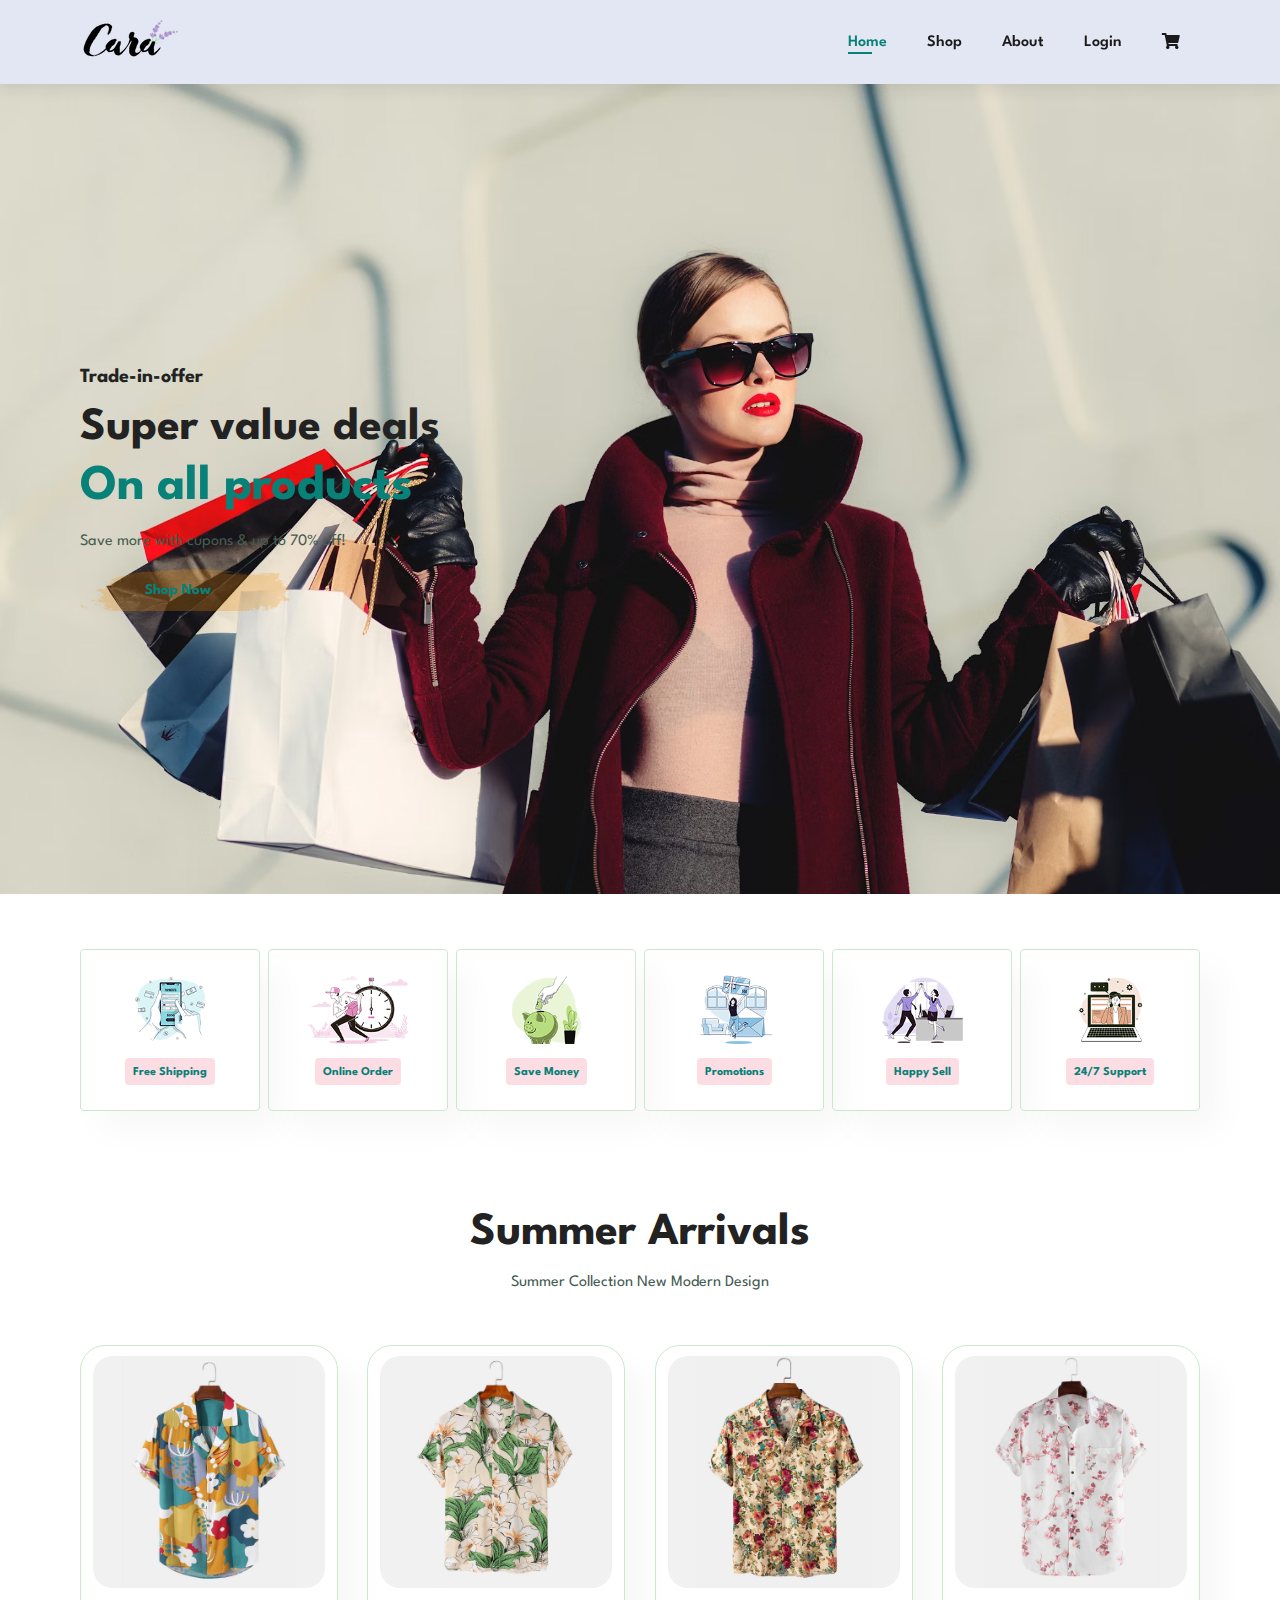
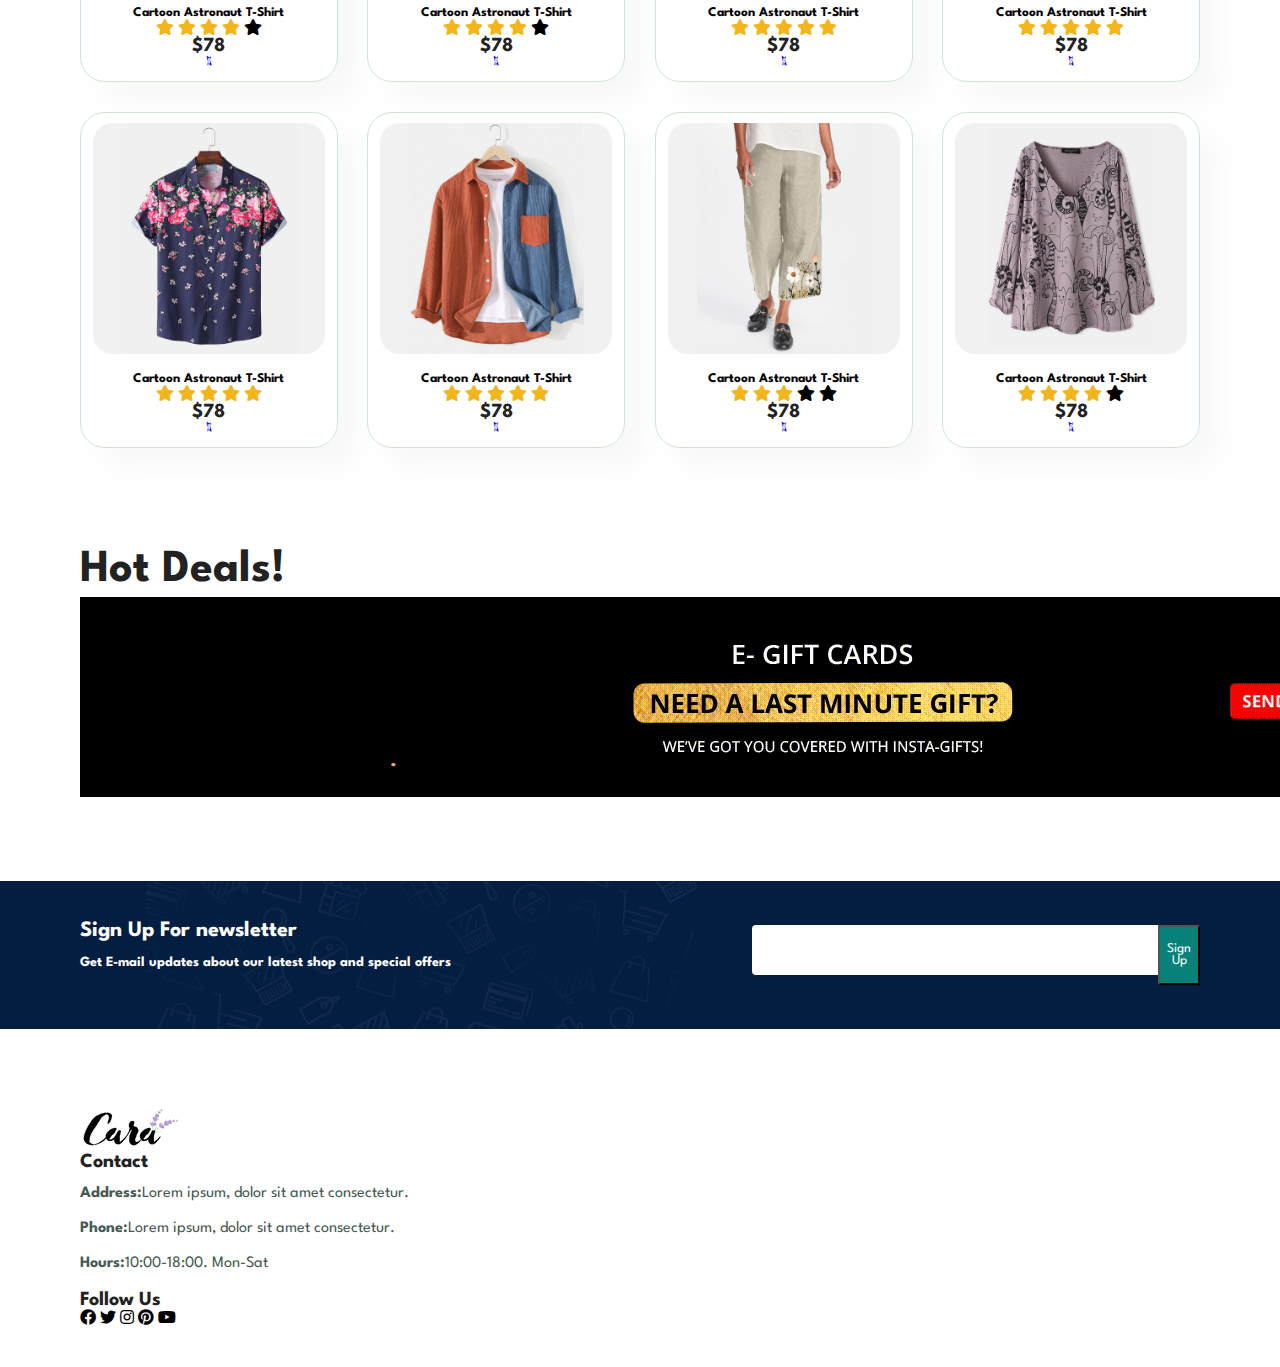
<file: index.html>
<!DOCTYPE html>
<html lang="en">
<head>
    <meta charset="UTF-8">
    <meta name="viewport" content="width=device-width, initial-scale=1.0">
    <title>Ecommerce Website</title>
    <link rel="stylesheet" href="https://pro.fontawesome.com/releases/v5.10.0/css/all.css" />
    <link rel="stylesheet" href="style.css">
</head>
<body>

<section id="header">
    <a href="#"><img src="img/products/logo.png" class="logo"></a>
    
    <div>
        <ul id="navbar">
            <li><a class="active" href="index.html">Home</a></li>
            <li><a href="shop.html">Shop</a></li>
            <li><a href="about.html">About</a></li>
            <li><a href="login.html">Login</a></li>
            <li><a href="cart.html"><i class="fa fa-shopping-cart" aria-hidden="true"></i></a></li>   
            
        </ul>
    </div>
</section>

<section id="hero">
        <h4>Trade-in-offer</h4>
        <h2>Super value deals</h2>
        <h1>On all products</h1>
        <p>Save more with cupons & up to 70% off!</p>
        <button>Shop Now</button>
</section>


<section id="feature" class="section-p1">
        <div class="fe-box">
            <img src="img/features/f1.png" alt="">
            <h6>Free Shipping</h6>
        </div>

        <div class="fe-box">
            <img src="img/features/f2.png" alt="">
            <h6>Online Order</h6>
        </div>

        <div class="fe-box">
            <img src="img/features/f3.png" alt="">
            <h6>Save Money</h6>
        </div>

        <div class="fe-box">
            <img src="img/features/f4.png" alt="">
            <h6>Promotions</h6>
        </div>

        <div class="fe-box">
            <img src="img/features/f5.png" alt="">
            <h6>Happy Sell</h6>
        </div>

        <div class="fe-box">
            <img src="img/features/f6.png" alt="">
            <h6>24/7 Support</h6>
        </div>
    
</section>


<section id="product1" class="section-p1">
        <h2>Summer Arrivals</h2>
        <p>Summer Collection New Modern Design</p>
        <div class="pro-container">
         <div class="pro">
            <img src="img/products/f1.jpg" >
            <div class="des">
                <span>addidas</span>
                <h5>Cartoon Astronaut T-Shirt</h5>
                <div class="star">
                    <i class="fas fa-star" style="color: rgb(243, 181, 25);"></i>
                    <i class="fas fa-star" style="color: rgb(243, 181, 25);"></i>
                    <i class="fas fa-star" style="color: rgb(243, 181, 25);"></i>
                    <i class="fas fa-star" style="color: rgb(243, 181, 25);"></i>
                    <i class="fas fa-star"></i>
                </div>
                <h4>$78</h4>
            </div>
            <a href="#"><i class="fal fa-shopping-cart"></i></a>
        </div> 

        <div class="pro">
            <img src="img/products/f2.jpg">
            <div class="des">
                <span>addidas</span>
                <h5>Cartoon Astronaut T-Shirt</h5>
                <div class="star">
                    <i class="fas fa-star" style="color: rgb(243, 181, 25);"></i>
                    <i class="fas fa-star" style="color: rgb(243, 181, 25);"></i>
                    <i class="fas fa-star" style="color: rgb(243, 181, 25);"></i>
                    <i class="fas fa-star" style="color: rgb(243, 181, 25);"></i>
                    <i class="fas fa-star"></i>
                </div>
                <h4>$78</h4>
            </div>
            <a href="#"><i class="fal fa-shopping-cart"></i></a>
        </div>

        <div class="pro">
            <img src="img/products/f3.jpg">
            <div class="des">
                <span>addidas</span>
                <h5>Cartoon Astronaut T-Shirt</h5>
                <div class="star">
                    <i class="fas fa-star" style="color: rgb(243, 181, 25);"></i>
                    <i class="fas fa-star" style="color: rgb(243, 181, 25);"></i>
                    <i class="fas fa-star" style="color: rgb(243, 181, 25);"></i>
                    <i class="fas fa-star" style="color: rgb(243, 181, 25);"></i>
                    <i class="fas fa-star" style="color: rgb(243, 181, 25);"></i>
                </div>
                <h4>$78</h4>
            </div>
            <a href="#"><i class="fal fa-shopping-cart"></i></a>
        </div>

        <div class="pro">
            <img src="img/products/f4.jpg">
            <div class="des">
                <span>addidas</span>
                <h5>Cartoon Astronaut T-Shirt</h5>
                <div class="star">
                    <i class="fas fa-star" style="color: rgb(243, 181, 25);"></i>
                    <i class="fas fa-star" style="color: rgb(243, 181, 25);"></i>
                    <i class="fas fa-star" style="color: rgb(243, 181, 25);"></i>
                    <i class="fas fa-star" style="color: rgb(243, 181, 25);"></i>
                    <i class="fas fa-star" style="color: rgb(243, 181, 25);"></i>
                </div>
                <h4>$78</h4>
            </div>
            <a href="#"><i class="fal fa-shopping-cart"></i></a>
        </div>

        <div class="pro">
            <img src="img/products/f5.jpg">
            <div class="des">
                <span>addidas</span>
                <h5>Cartoon Astronaut T-Shirt</h5>
                <div class="star">
                    <i class="fas fa-star" style="color: rgb(243, 181, 25);"></i>
                    <i class="fas fa-star" style="color: rgb(243, 181, 25);"></i>
                    <i class="fas fa-star" style="color: rgb(243, 181, 25);"></i>
                    <i class="fas fa-star" style="color: rgb(243, 181, 25);"></i>
                    <i class="fas fa-star" style="color: rgb(243, 181, 25);"></i>
                </div>
                <h4>$78</h4>
            </div>
            <a href="#"><i class="fal fa-shopping-cart"></i></a>
        </div>

        <div class="pro">
            <img src="img/products/f6.jpg">
            <div class="des">
                <span>addidas</span>
                <h5>Cartoon Astronaut T-Shirt</h5>
                <div class="star">
                    <i class="fas fa-star" style="color: rgb(243, 181, 25);"></i>
                    <i class="fas fa-star" style="color: rgb(243, 181, 25);"></i>
                    <i class="fas fa-star" style="color: rgb(243, 181, 25);"></i>
                    <i class="fas fa-star" style="color: rgb(243, 181, 25);"></i>
                    <i class="fas fa-star" style="color: rgb(243, 181, 25);"></i>
                </div>
                <h4>$78</h4>
            </div>
            <a href="#"><i class="fal fa-shopping-cart"></i></a>
        </div>

        <div class="pro">
            <img src="img/products/f7.jpg">
            <div class="des">
                <span>addidas</span>
                <h5>Cartoon Astronaut T-Shirt</h5>
                <div class="star">
                    <i class="fas fa-star" style="color: rgb(243, 181, 25);"></i>
                    <i class="fas fa-star" style="color: rgb(243, 181, 25);"></i>
                    <i class="fas fa-star" style="color: rgb(243, 181, 25);"></i>
                    <i class="fas fa-star" ></i>
                    <i class="fas fa-star"></i>
                </div>
                <h4>$78</h4>
            </div>
            <a href="#"><i class="fal fa-shopping-cart"></i></a>
        </div>

        <div class="pro">
            <img src="img/products/f8.jpg">
            <div class="des">
                <span>Zara</span>
                <h5>Cartoon Astronaut T-Shirt</h5>
                <div class="star">
                    <i class="fas fa-star" style="color: rgb(243, 181, 25);"></i>
                    <i class="fas fa-star" style="color: rgb(243, 181, 25);"></i>
                    <i class="fas fa-star" style="color: rgb(243, 181, 25);"></i>
                    <i class="fas fa-star" style="color: rgb(243, 181, 25);"></i>
                    <i class="fas fa-star"></i>
                </div>
                <h4>$78</h4>
            </div>
            <a href="#"><i class="fal fa-shopping-cart"></i></a>
        </div>

          
    </div>
</section>


<section id="slider" class="section-p1">
    <div>
        <h2>Hot Deals!</h2>
        <img src="img/products/EGiftcard.gif">
        <!-- <img src="img/banner/b1.jpg">
        <img src="img/banner/b1.jpg">
        <img src="img/banner/b1.jpg"> -->
    </div>
</section>




<section id="newsletter" class="section-p1 section-m1">
    <div class="newstext">
        <h4>Sign Up For newsletter</h4>
        <p>Get E-mail updates about our latest shop and special offers</p>
    </div>
    <div class="form" class="section-p1">
        <input type="text" paceholder="Your email address...">
        <button class="normal">Sign Up</button>
    </div>
</section>

<footer class="section-p1">
    <div class="col">
        <img src="img/products/logo.png">
        <h4>Contact</h4>
        <p><strong>Address:</strong>Lorem ipsum, dolor sit amet consectetur.</p>
        <p><strong>Phone:</strong>Lorem ipsum, dolor sit amet consectetur.</p>
        <p><strong>Hours:</strong>10:00-18:00. Mon-Sat</p>
        <div class="follow">
            <h4>Follow Us</h4>
            <div class="icon">
                <i class="fab fa-facebook"></i>
                <i class="fab fa-twitter"></i>
                <i class="fab fa-instagram"></i>
                <i class="fab fa-pinterest"></i>
                <i class="fab fa-youtube"></i>
            </div>
        </div>
    </div>
</footer>
    <script src="script.js"></script>
    
</body>
</html>
</file>
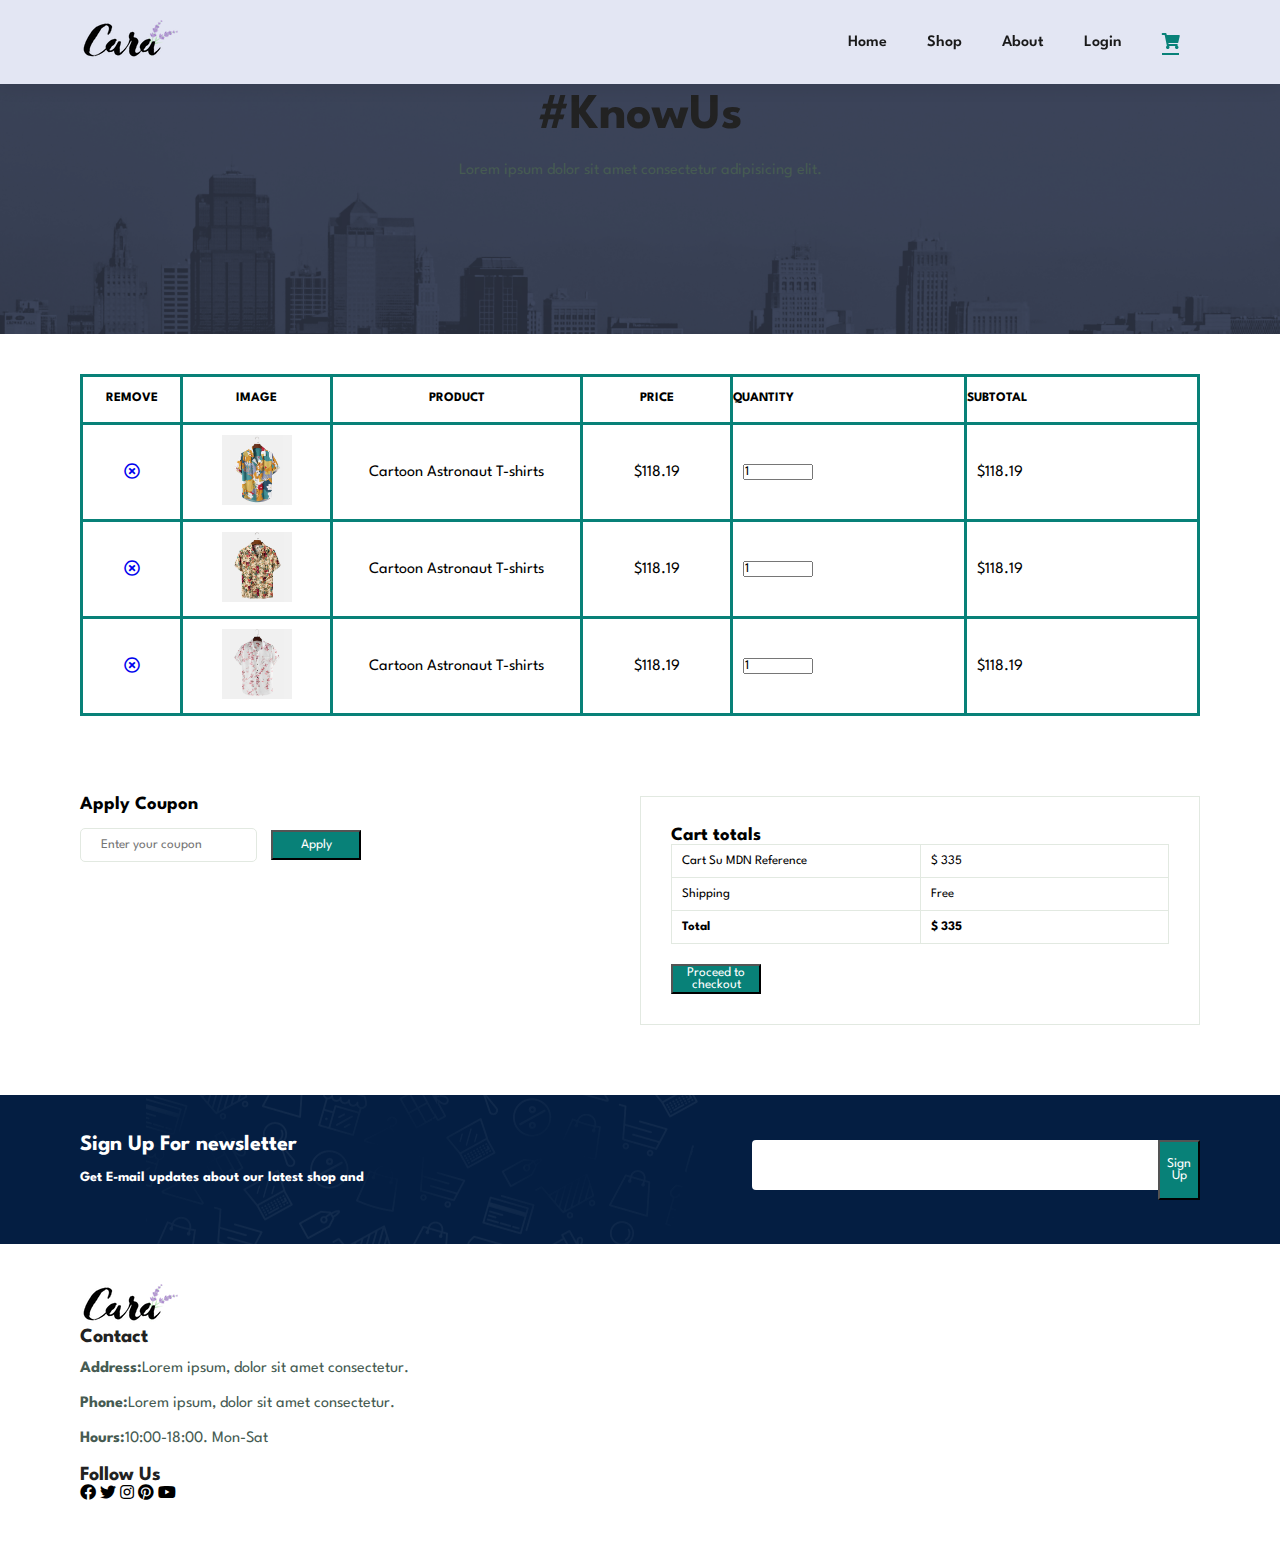
<file: cart.html>
<!DOCTYPE html>
<html lang="en">

<head>
    <meta charset="UTF-8">
    <meta name="viewport" content="width=device-width, initial-scale=1.0">
    <title>Ecommerce Website</title>
    <link rel="stylesheet" href="https://pro.fontawesome.com/releases/v5.10.0/css/all.css" />
    <link rel="stylesheet" href="style.css">
</head>

<body>

    <section id="header">
        <a href="#"><img src="img/products/logo.png" class="logo"></a>

        <div>
            <ul id="navbar">
                <li><a href="index.html">Home</a></li>
                <li><a href="shop.html">Shop</a></li>
                <li><a href="about.html">About</a></li>
                <li><a href="login.html">Login</a></li>
                <li><a class="active" href="cart.html"><i class="fa fa-shopping-cart" aria-hidden="true"></i></a></li>

            </ul>
        </div>
    </section>

    <section id="page-header" class="about-header">
        <h1>#KnowUs</h1>
        <p>Lorem ipsum dolor sit amet consectetur adipisicing elit.</p>
    </section>

    <section id="cart" class="section-p1">
        <table width = 100%>
            <thead>
                <tr>
                    <td>Remove</td>
                    <td>Image</td>
                    <td>Product</td>
                    <td>Price</td>
                    <td>Quantity</td>
                    <td>Subtotal</td>
                </tr>
            </thead>
            <tbody>
                <tr>
                    <td><a href="#"><i class="far fa-times-circle"</i></a></td>
                    <td><img src="img/products/f1.jpg"></td>   
                    <td>Cartoon Astronaut T-shirts</td> 
                    <td>$118.19</td>
                    <td><input type ="number" value="1"></td>
                    <td>$118.19</td>
                </tr>
            </tbody>

            <tbody>
                <tr>
                    <td><a href="#"><i class="far fa-times-circle" </i></a></td>
                    <td><img src="img/products/f3.jpg"></td>
                    <td>Cartoon Astronaut T-shirts</td>
                    <td>$118.19</td>
                    <td><input type="number" value="1"></td>
                    <td>$118.19</td>
                </tr>
            </tbody>

            <tbody>
                <tr>
                    <td><a href="#"><i class="far fa-times-circle" </i></a></td>
                    <td><img src="img/products/f4.jpg"></td>
                    <td>Cartoon Astronaut T-shirts</td>
                    <td>$118.19</td>
                    <td><input type="number" value="1"></td>
                    <td>$118.19</td>
                </tr>
            </tbody>
        </table>
    </section>

    <section id="cart-add" class="section-p1">
        <div id="coupon">
            <h3>Apply Coupon</h3>
            <div>
                <input type="text" placeholder="Enter your coupon">
                <button class="normal">Apply</button>
            </div>
        </div>

        <div id="subtotal">
            <h3>Cart totals</h3>
            <table>
                <tr>
                    <td>Cart Su MDN Reference</td>
                    <td>$ 335</td>
                </tr>
                <tr>
                    <td>Shipping</td>
                    <td>Free</td>
                </tr>
                <tr>
                    <td><strong>Total</strong></td>
                    <td><strong>$ 335</strong></td>
                </tr>
            </table>
            <button class="normal">Proceed to checkout</button>
        </div>

    </section>
   
    <section id="newsletter" class="section-p1">
        <div class="newstext">
            <h4>Sign Up For newsletter</h4>
            <p>Get E-mail updates about our latest shop and <span> special offers</span></p>
        </div>
        <div class="form" class="section-p1">
            <input type="text" paceholder="Your email address...">
            <button>Sign Up</button>
        </div>
    </section>

    <footer class="section-p1">
        <div class="col">
            <img src="img/products/logo.png">
            <h4>Contact</h4>
            <p><strong>Address:</strong>Lorem ipsum, dolor sit amet consectetur.</p>
            <p><strong>Phone:</strong>Lorem ipsum, dolor sit amet consectetur.</p>
            <p><strong>Hours:</strong>10:00-18:00. Mon-Sat</p>
            <div class="follow">
                <h4>Follow Us</h4>
                <div class="icon">
                    <i class="fab fa-facebook"></i>
                    <i class="fab fa-twitter"></i>
                    <i class="fab fa-instagram"></i>
                    <i class="fab fa-pinterest"></i>
                    <i class="fab fa-youtube"></i>
                </div>
            </div>
        </div>
    </footer>
    <script src="script.js"></script>

</body>

</html>
</file>
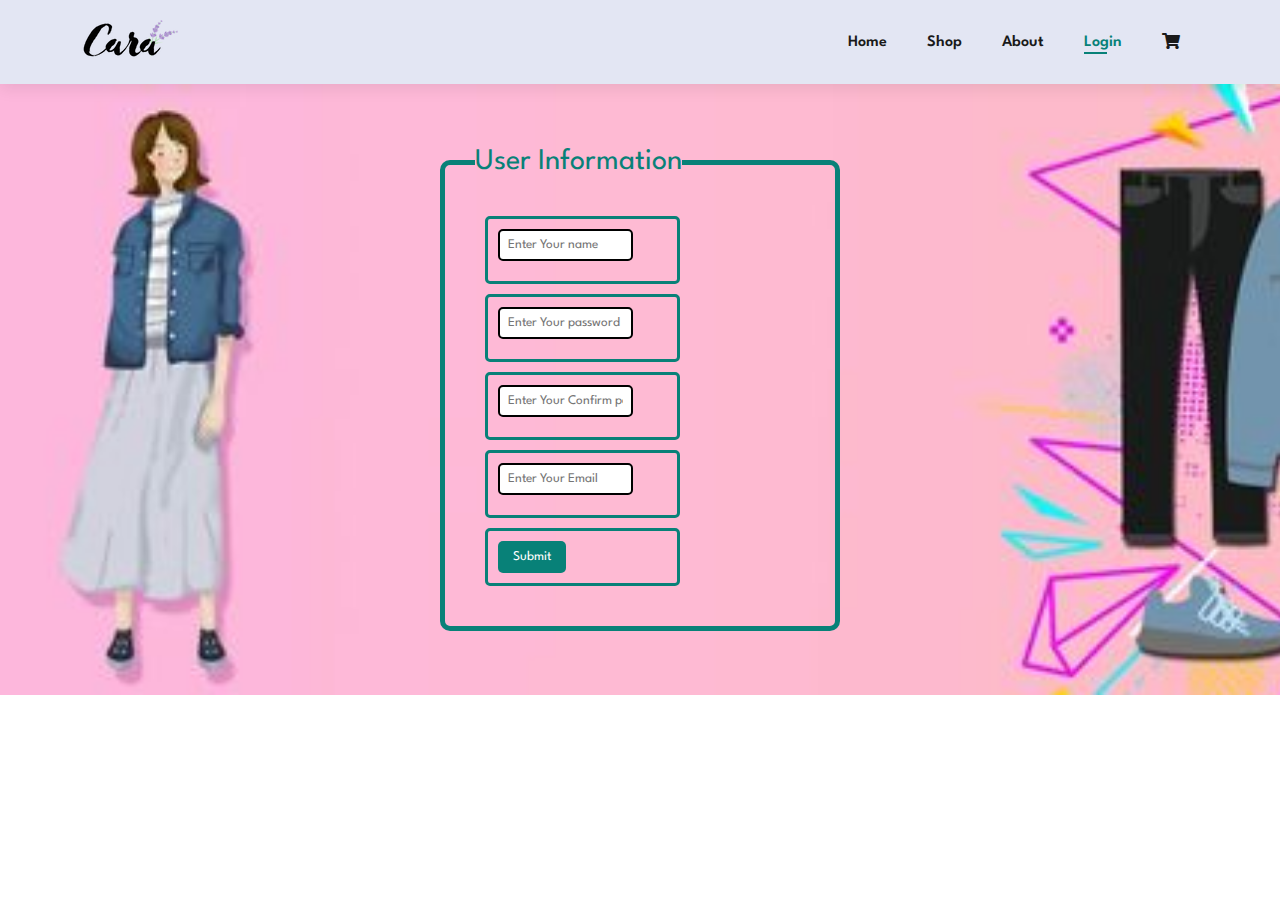
<file: login.html>
<!DOCTYPE html>
<html lang="en">

<head>
    <meta charset="UTF-8">
    <meta name="viewport" content="width=device-width, initial-scale=1.0">
    <title>Ecommerce Website</title>
    <link rel="stylesheet" href="https://pro.fontawesome.com/releases/v5.10.0/css/all.css" />
    <link rel="stylesheet" href="style.css">
</head>

<body>

    <section id="header">
        <a href="#"><img src="img/products/logo.png" class="logo"></a>

        <div>
            <ul id="navbar">
                <li><a href="index.html">Home</a></li>
                <li><a href="shop.html">Shop</a></li>
                <li><a href="about.html">About</a></li>
                <li><a class="active" href="login.html">Login</a></li>
                <li><a href="cart.html"><i class="fa fa-shopping-cart" aria-hidden="true"></i></a></li>

            </ul>
        </div>
   </section>

   <section id="form">
    <div class="container">
<fieldset>
    <legend>User Information</legend>
    <form id="myform" action="#" autocomplete="off" onsubmit="return check()">
        <table cellpadding="10" cellspacing="10">
            <tr>
                <td><input type="text" id="name" placeholder="Enter Your name"> <span id="name1"></span></td>
            </tr>
            <tr>
                <td><input type="password" id="password" placeholder="Enter Your password"><span id="pass1"></span></td>
            </tr>
            <tr>
                <td><input type="password" id="conpass" placeholder="Enter Your Confirm password"> <span
                        id="conpass1"></span></td>
            </tr>
            <tr>
                <td><input type="email" id="email" placeholder="Enter Your Email"> <span id="email1"></span></td>
            </tr>
            <tr>
                <td><input type="submit" id="button" value="Submit"> <span id="button1"></span></td>
            </tr>
        </table>
    </form>
</fieldset>
</div>
</section>

    <script src="script.js"></script>

</body>

</html>
</file>
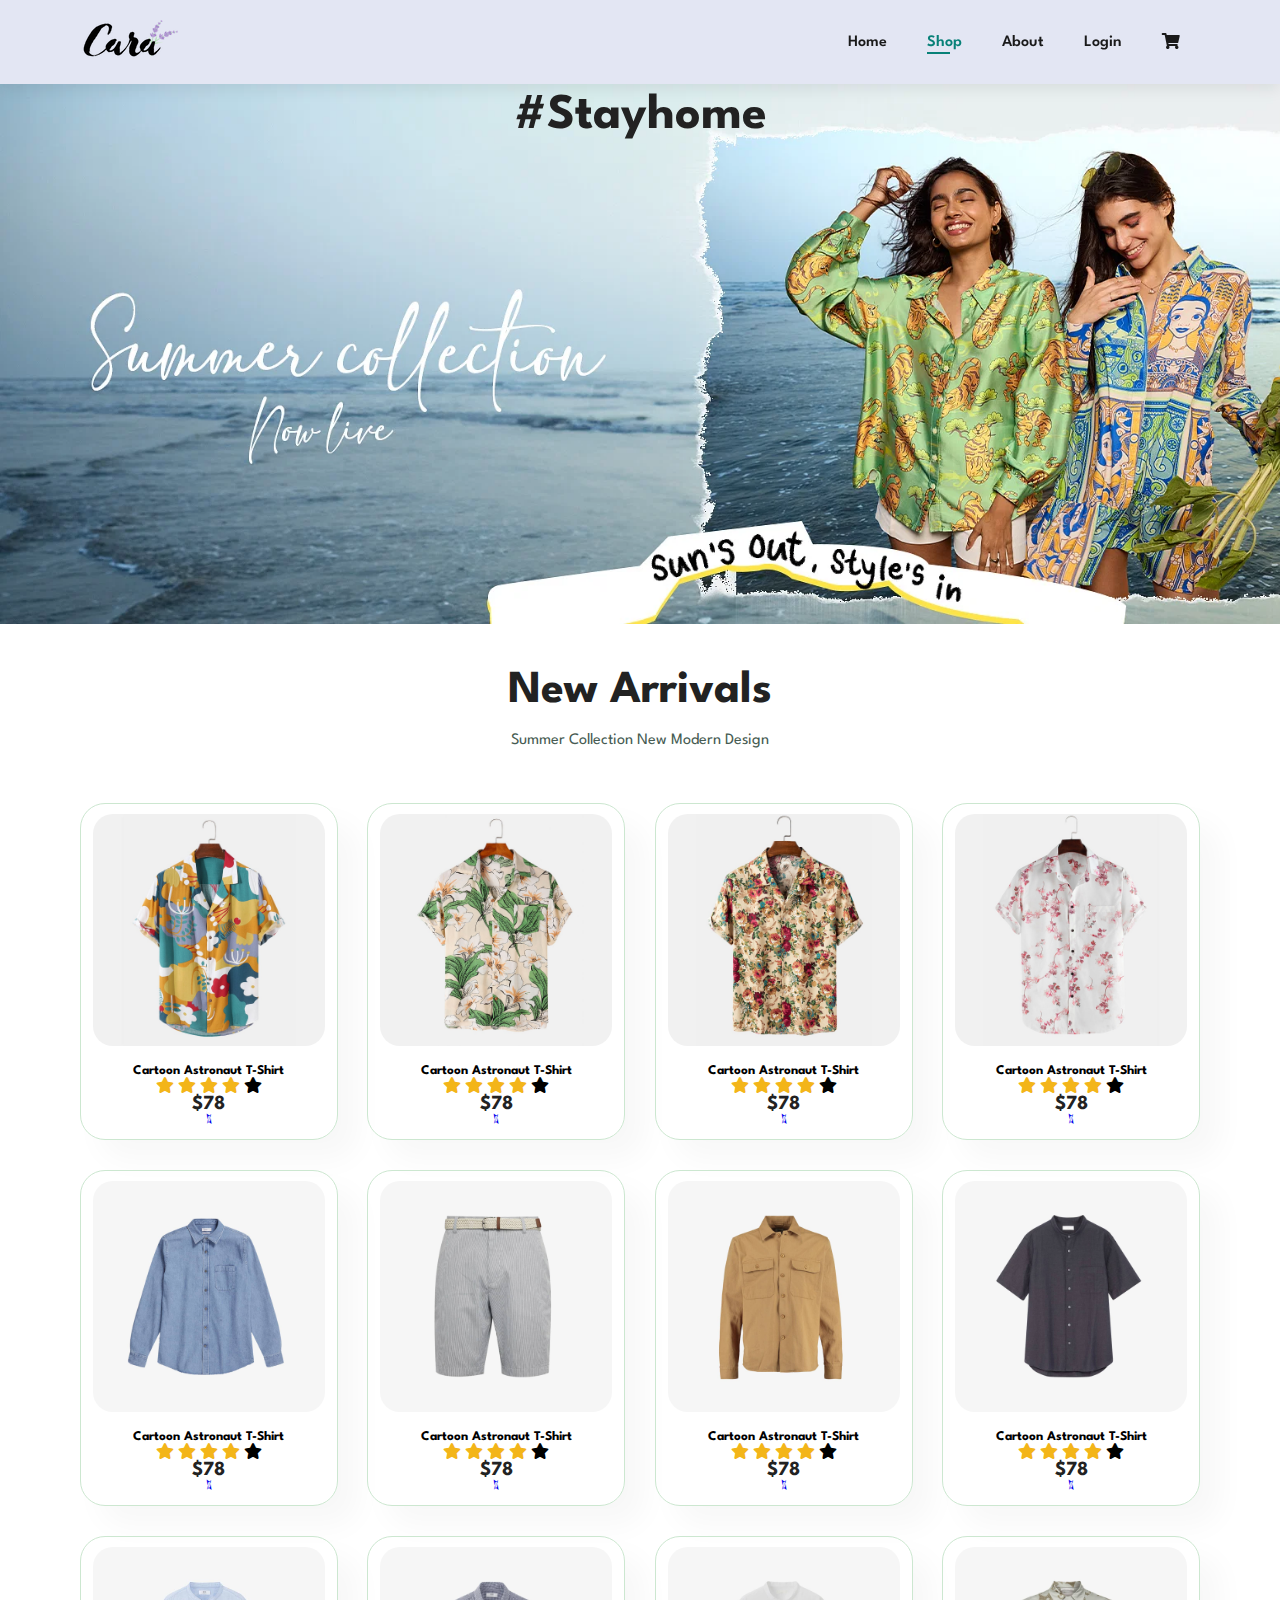
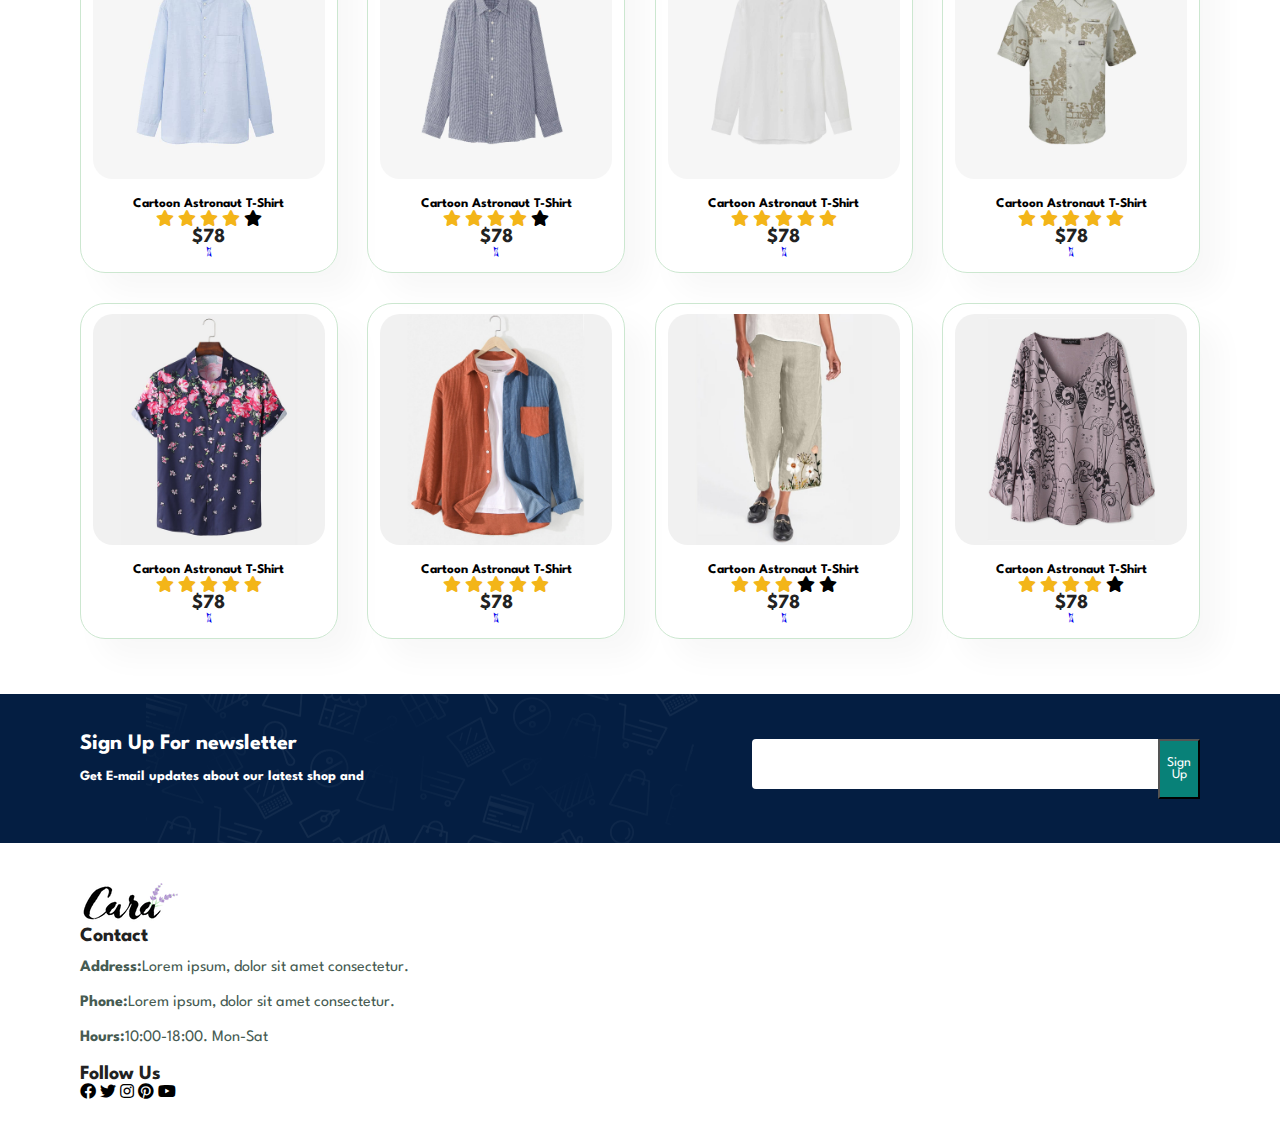
<file: shop.html>
<!DOCTYPE html>
<html lang="en">

<head>
    <meta charset="UTF-8">
    <meta name="viewport" content="width=device-width, initial-scale=1.0">
    <title>Ecommerce Website</title>
    <link rel="stylesheet" href="https://pro.fontawesome.com/releases/v5.10.0/css/all.css" />
    <link rel="stylesheet" href="style.css">
</head>

<body>

    <section id="header">
        <a href="#"><img src="img/products/logo.png" class="logo"></a>

        <div>
            <ul id="navbar">
                <li><a href="index.html">Home</a></li>
                <li><a class="active" href="shop.html">Shop</a></li>
                <li><a href="about.html">About</a></li>
                <li><a href="login.html">Login</a></li>
                <li><a href="cart.html"><i class="fa fa-shopping-cart" aria-hidden="true"></i></a></li>

            </ul>
        </div>
    </section>

    <section id="page-header">
        <h1>#Stayhome</h1>   
    </section>


    
    <section id="product1" class="section-p1">
        <h2>New Arrivals</h2>
        <p>Summer Collection New Modern Design</p>
        <div class="pro-container">
            <div class="pro" onclick="window.location.href='sproduct.html'">
                <img src="img/products/f1.jpg">
                <div class="des">
                    <span>addidas</span>
                    <h5>Cartoon Astronaut T-Shirt</h5>
                    <div class="star">
                        <i class="fas fa-star" style="color: rgb(243, 181, 25);"></i>
                        <i class="fas fa-star" style="color: rgb(243, 181, 25);"></i>
                        <i class="fas fa-star" style="color: rgb(243, 181, 25);"></i>
                        <i class="fas fa-star" style="color: rgb(243, 181, 25);"></i>
                        <i class="fas fa-star"></i>
                    </div>
                    <h4>$78</h4>
                </div>
                <a href="#"><i class="fal fa-shopping-cart"></i></a>
            </div>

            <div class="pro" onclick="window.location.href='sproduct.html'">
                <img src="img/products/f2.jpg">
                <div class="des">
                    <span>addidas</span>
                    <h5>Cartoon Astronaut T-Shirt</h5>
                    <div class="star">
                        <i class="fas fa-star" style="color: rgb(243, 181, 25);"></i>
                        <i class="fas fa-star" style="color: rgb(243, 181, 25);"></i>
                        <i class="fas fa-star" style="color: rgb(243, 181, 25);"></i>
                        <i class="fas fa-star" style="color: rgb(243, 181, 25);"></i>
                        <i class="fas fa-star"></i>
                    </div>
                    <h4>$78</h4>
                </div>
                <a href="#"><i class="fal fa-shopping-cart"></i></a>
            </div>

            <div class="pro" onclick="window.location.href='sproduct.html'">
                <img src="img/products/f3.jpg">
                <div class="des">
                    <span>addidas</span>
                    <h5>Cartoon Astronaut T-Shirt</h5>
                    <div class="star">
                        <i class="fas fa-star" style="color: rgb(243, 181, 25);"></i>
                        <i class="fas fa-star" style="color: rgb(243, 181, 25);"></i>
                        <i class="fas fa-star" style="color: rgb(243, 181, 25);"></i>
                        <i class="fas fa-star" style="color: rgb(243, 181, 25);"></i>
                        <i class="fas fa-star"></i>
                    </div>
                    <h4>$78</h4>
                </div>
                <a href="#"><i class="fal fa-shopping-cart"></i></a>
            </div>

            <div class="pro"  onclick="window.location.href='sproduct.html'">
                <img src="img/products/f4.jpg">
                <div class="des">
                    <span>addidas</span>
                    <h5>Cartoon Astronaut T-Shirt</h5>
                    <div class="star">
                        <i class="fas fa-star" style="color: rgb(243, 181, 25);"></i>
                        <i class="fas fa-star" style="color: rgb(243, 181, 25);"></i>
                        <i class="fas fa-star" style="color: rgb(243, 181, 25);"></i>
                        <i class="fas fa-star" style="color: rgb(243, 181, 25);"></i>
                        <i class="fas fa-star"></i>
                    </div>
                    <h4>$78</h4>
                </div>
                <a href="#"><i class="fal fa-shopping-cart"></i></a>
            </div>

            <div class="pro">
                <img src="img/products/n5.jpg">
                <div class="des">
                    <span>addidas</span>
                    <h5>Cartoon Astronaut T-Shirt</h5>
                    <div class="star">
                        <i class="fas fa-star" style="color: rgb(243, 181, 25);"></i>
                        <i class="fas fa-star" style="color: rgb(243, 181, 25);"></i>
                        <i class="fas fa-star" style="color: rgb(243, 181, 25);"></i>
                        <i class="fas fa-star" style="color: rgb(243, 181, 25);"></i>
                        <i class="fas fa-star"></i>
                    </div>
                    <h4>$78</h4>
                </div>
                <a href="#"><i class="fal fa-shopping-cart"></i></a>
            </div>

            <div class="pro">
                <img src="img/products/n6.jpg">
                <div class="des">
                    <span>addidas</span>
                    <h5>Cartoon Astronaut T-Shirt</h5>
                    <div class="star">
                        <i class="fas fa-star" style="color: rgb(243, 181, 25);"></i>
                        <i class="fas fa-star" style="color: rgb(243, 181, 25);"></i>
                        <i class="fas fa-star" style="color: rgb(243, 181, 25);"></i>
                        <i class="fas fa-star" style="color: rgb(243, 181, 25);"></i>
                        <i class="fas fa-star"></i>
                    </div>
                    <h4>$78</h4>
                </div>
                <a href="#"><i class="fal fa-shopping-cart"></i></a>
            </div>

            <div class="pro">
                <img src="img/products/n7.jpg">
                <div class="des">
                    <span>addidas</span>
                    <h5>Cartoon Astronaut T-Shirt</h5>
                    <div class="star">
                        <i class="fas fa-star" style="color: rgb(243, 181, 25);"></i>
                        <i class="fas fa-star" style="color: rgb(243, 181, 25);"></i>
                        <i class="fas fa-star" style="color: rgb(243, 181, 25);"></i>
                        <i class="fas fa-star" style="color: rgb(243, 181, 25);"></i>
                        <i class="fas fa-star"></i>
                    </div>
                    <h4>$78</h4>
                </div>
                <a href="#"><i class="fal fa-shopping-cart"></i></a>
            </div>

            <div class="pro">
                <img src="img/products/n8.jpg">
                <div class="des">
                    <span>addidas</span>
                    <h5>Cartoon Astronaut T-Shirt</h5>
                    <div class="star">
                        <i class="fas fa-star" style="color: rgb(243, 181, 25);"></i>
                        <i class="fas fa-star" style="color: rgb(243, 181, 25);"></i>
                        <i class="fas fa-star" style="color: rgb(243, 181, 25);"></i>
                        <i class="fas fa-star" style="color: rgb(243, 181, 25);"></i>
                        <i class="fas fa-star"></i>
                    </div>
                    <h4>$78</h4>
                </div>
                <a href="#"><i class="fal fa-shopping-cart"></i></a>
            </div>
            
            <div class="pro">
                <img src="img/products/n1.jpg">
                <div class="des">
                    <span>addidas</span>
                    <h5>Cartoon Astronaut T-Shirt</h5>
                    <div class="star">
                        <i class="fas fa-star" style="color: rgb(243, 181, 25);"></i>
                        <i class="fas fa-star" style="color: rgb(243, 181, 25);"></i>
                        <i class="fas fa-star" style="color: rgb(243, 181, 25);"></i>
                        <i class="fas fa-star" style="color: rgb(243, 181, 25);"></i>
                        <i class="fas fa-star"></i>
                    </div>
                    <h4>$78</h4>
                </div>
                <a href="#"><i class="fal fa-shopping-cart"></i></a>
            </div>

            <div class="pro">
                <img src="img/products/n2.jpg">
                <div class="des">
                    <span>addidas</span>
                    <h5>Cartoon Astronaut T-Shirt</h5>
                    <div class="star">
                        <i class="fas fa-star" style="color: rgb(243, 181, 25);"></i>
                        <i class="fas fa-star" style="color: rgb(243, 181, 25);"></i>
                        <i class="fas fa-star" style="color: rgb(243, 181, 25);"></i>
                        <i class="fas fa-star" style="color: rgb(243, 181, 25);"></i>
                        <i class="fas fa-star"></i>
                    </div>
                    <h4>$78</h4>
                </div>
                <a href="#"><i class="fal fa-shopping-cart"></i></a>
            </div>

            <div class="pro">
                <img src="img/products/n3.jpg">
                <div class="des">
                    <span>addidas</span>
                    <h5>Cartoon Astronaut T-Shirt</h5>
                    <div class="star">
                        <i class="fas fa-star" style="color: rgb(243, 181, 25);"></i>
                        <i class="fas fa-star" style="color: rgb(243, 181, 25);"></i>
                        <i class="fas fa-star" style="color: rgb(243, 181, 25);"></i>
                        <i class="fas fa-star" style="color: rgb(243, 181, 25);"></i>
                        <i class="fas fa-star" style="color: rgb(243, 181, 25);"></i>
                    </div>
                    <h4>$78</h4>
                </div>
                <a href="#"><i class="fal fa-shopping-cart"></i></a>
            </div>

            <div class="pro">
                <img src="img/products/n4.jpg">
                <div class="des">
                    <span>addidas</span>
                    <h5>Cartoon Astronaut T-Shirt</h5>
                    <div class="star">
                        <i class="fas fa-star" style="color: rgb(243, 181, 25);"></i>
                        <i class="fas fa-star" style="color: rgb(243, 181, 25);"></i>
                        <i class="fas fa-star" style="color: rgb(243, 181, 25);"></i>
                        <i class="fas fa-star" style="color: rgb(243, 181, 25);"></i>
                        <i class="fas fa-star" style="color: rgb(243, 181, 25);"></i>
                    </div>
                    <h4>$78</h4>
                </div>
                <a href="#"><i class="fal fa-shopping-cart"></i></a>
            </div>

            <div class="pro">
                <img src="img/products/f5.jpg">
                <div class="des">
                    <span>addidas</span>
                    <h5>Cartoon Astronaut T-Shirt</h5>
                    <div class="star">
                        <i class="fas fa-star" style="color: rgb(243, 181, 25);"></i>
                        <i class="fas fa-star" style="color: rgb(243, 181, 25);"></i>
                        <i class="fas fa-star" style="color: rgb(243, 181, 25);"></i>
                        <i class="fas fa-star" style="color: rgb(243, 181, 25);"></i>
                        <i class="fas fa-star" style="color: rgb(243, 181, 25);"></i>
                    </div>
                    <h4>$78</h4>
                </div>
                <a href="#"><i class="fal fa-shopping-cart"></i></a>
            </div>

            <div class="pro">
                <img src="img/products/f6.jpg">
                <div class="des">
                    <span>addidas</span>
                    <h5>Cartoon Astronaut T-Shirt</h5>
                    <div class="star">
                        <i class="fas fa-star" style="color: rgb(243, 181, 25);"></i>
                        <i class="fas fa-star" style="color: rgb(243, 181, 25);"></i>
                        <i class="fas fa-star" style="color: rgb(243, 181, 25);"></i>
                        <i class="fas fa-star" style="color: rgb(243, 181, 25);"></i>
                        <i class="fas fa-star" style="color: rgb(243, 181, 25);"></i>
                    </div>
                    <h4>$78</h4>
                </div>
                <a href="#"><i class="fal fa-shopping-cart"></i></a>
            </div>

            <div class="pro">
                <img src="img/products/f7.jpg">
                <div class="des">
                    <span>addidas</span>
                    <h5>Cartoon Astronaut T-Shirt</h5>
                    <div class="star">
                        <i class="fas fa-star" style="color: rgb(243, 181, 25);"></i>
                        <i class="fas fa-star" style="color: rgb(243, 181, 25);"></i>
                        <i class="fas fa-star" style="color: rgb(243, 181, 25);"></i>
                        <i class="fas fa-star"></i>
                        <i class="fas fa-star"></i>
                    </div>
                    <h4>$78</h4>
                </div>
                <a href="#"><i class="fal fa-shopping-cart"></i></a>
            </div>

            <div class="pro">
                <img src="img/products/f8.jpg">
                <div class="des">
                    <span>Zara</span>
                    <h5>Cartoon Astronaut T-Shirt</h5>
                    <div class="star">
                        <i class="fas fa-star" style="color: rgb(243, 181, 25);"></i>
                        <i class="fas fa-star" style="color: rgb(243, 181, 25);"></i>
                        <i class="fas fa-star" style="color: rgb(243, 181, 25);"></i>
                        <i class="fas fa-star" style="color: rgb(243, 181, 25);"></i>
                        <i class="fas fa-star"></i>
                    </div>
                    <h4>$78</h4>
                </div>
                <a href="#"><i class="fal fa-shopping-cart"></i></a>
            </div>


        </div>
    </section>

    <section id="newsletter" class="section-p1">
        <div class="newstext">
            <h4>Sign Up For newsletter</h4>
            <p>Get E-mail updates about our latest shop and <span> special offers</span></p>
        </div>
        <div class="form" class="section-p1">
            <input type="text" paceholder="Your email address...">
            <button>Sign Up</button>
        </div>
    </section>

    <footer class="section-p1">
        <div class="col">
            <img src="img/products/logo.png">
            <h4>Contact</h4>
            <p><strong>Address:</strong>Lorem ipsum, dolor sit amet consectetur.</p>
            <p><strong>Phone:</strong>Lorem ipsum, dolor sit amet consectetur.</p>
            <p><strong>Hours:</strong>10:00-18:00. Mon-Sat</p>
            <div class="follow">
                <h4>Follow Us</h4>
                <div class="icon">
                    <i class="fab fa-facebook"></i>
                    <i class="fab fa-twitter"></i>
                    <i class="fab fa-instagram"></i>
                    <i class="fab fa-pinterest"></i>
                    <i class="fab fa-youtube"></i>
                </div>
            </div>
        </div>
    </footer>
    <script src="script.js"></script>

</body>

</html>
</file>
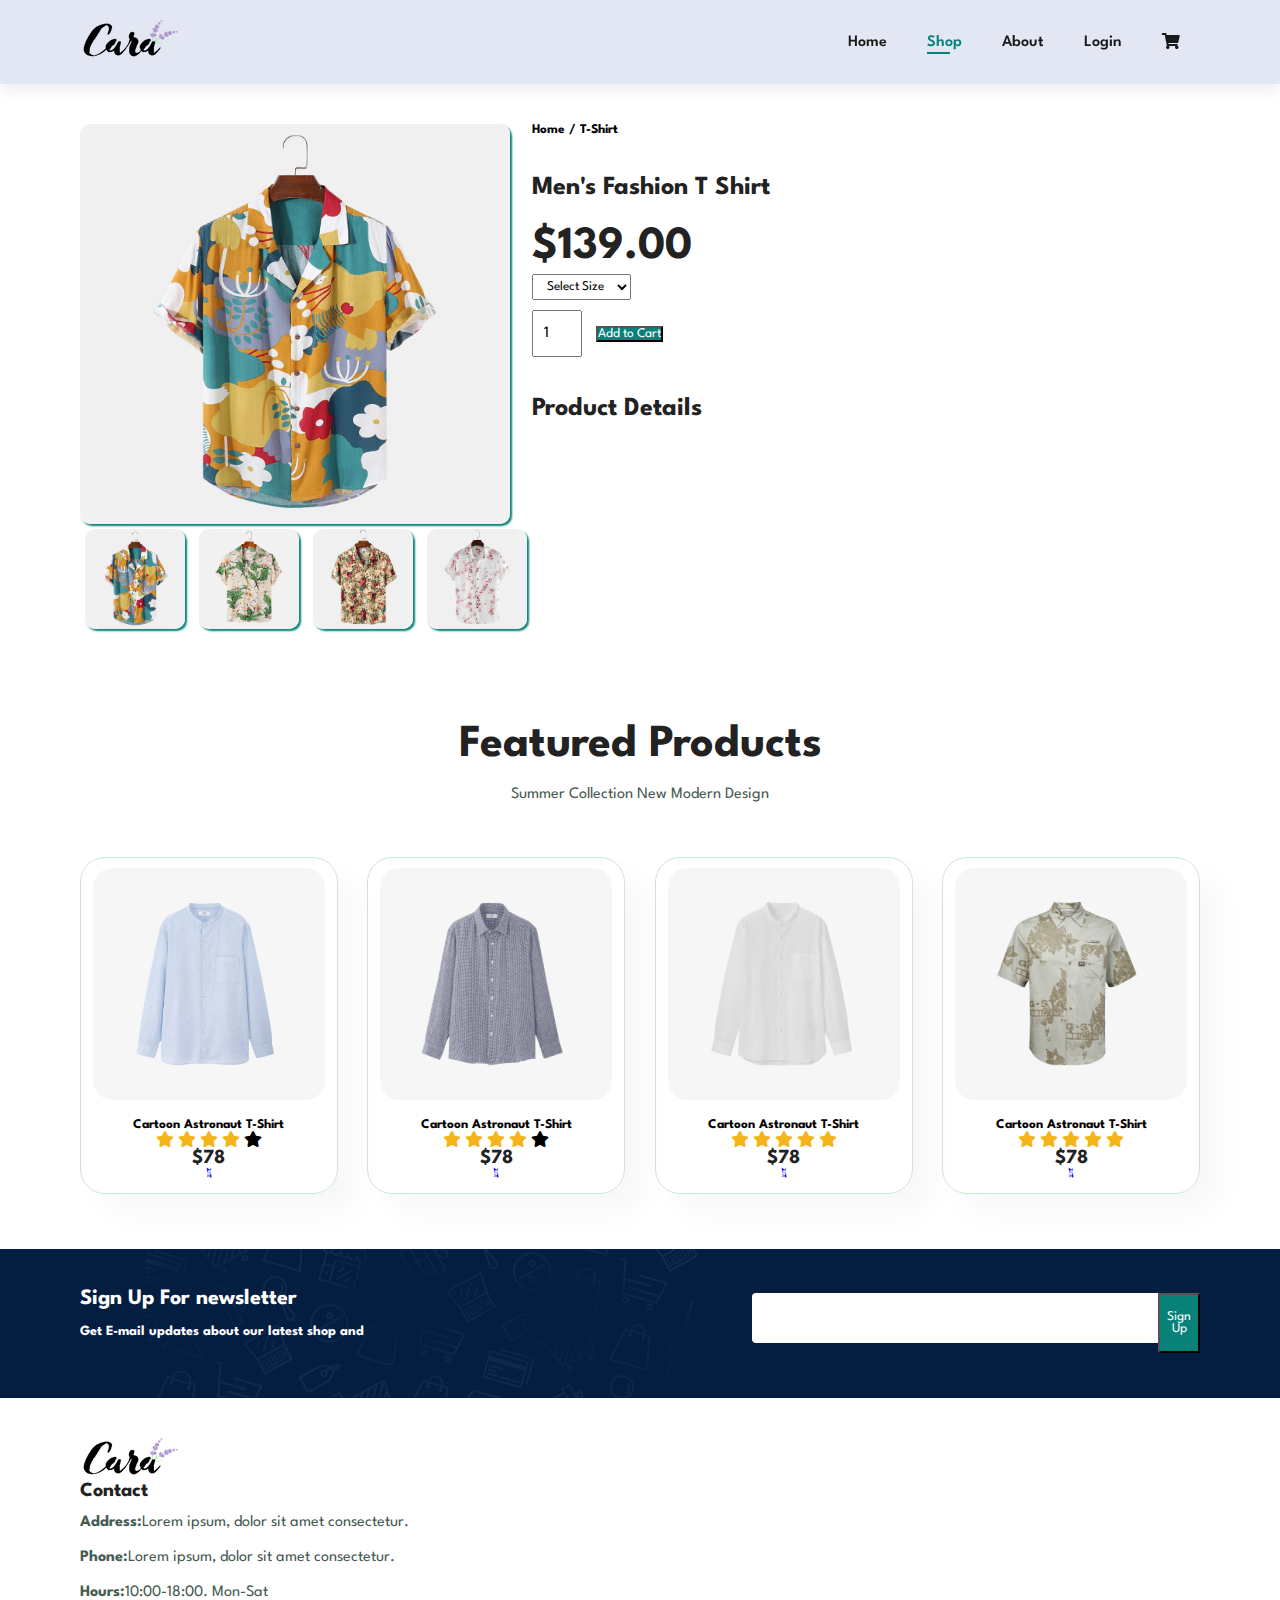
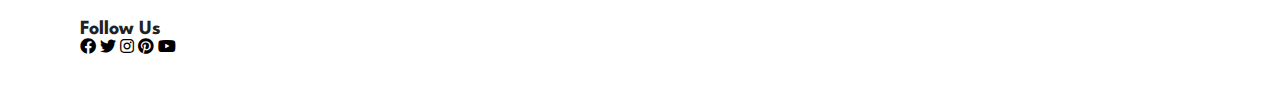
<file: sproduct.html>
<!DOCTYPE html>
<html lang="en">

<head>
    <meta charset="UTF-8">
    <meta name="viewport" content="width=device-width, initial-scale=1.0">
    <title>Ecommerce Website</title>
    <link rel="stylesheet" href="https://pro.fontawesome.com/releases/v5.10.0/css/all.css" />
    <link rel="stylesheet" href="style.css">
</head>

<body>

    <section id="header">
        <a href="#"><img src="img/products/logo.png" class="logo"></a>

        <div>
            <ul id="navbar">
                <li><a href="index.html">Home</a></li>
                <li><a class="active" href="shop.html">Shop</a></li>
                <li><a href="about.html">About</a></li>
                <li><a href="login.html">Login</a></li>
                <li><a href="cart.html"><i class="fa fa-shopping-cart" aria-hidden="true"></i></a></li>

            </ul>
        </div>
    </section>

    
    <section id="prodetails" class="section-p1">
        <div>
        <img src="img/products/f1.jpg" id="main">
        <div id="small">
            <img src="img/products/f1.jpg">
            <img src="img/products/f2.jpg">
            <img src="img/products/f3.jpg">
            <img src="img/products/f4.jpg">
        </div>
        </div>

        <div class="single-pro-details" class="section-p1">
            <h5>Home / T-Shirt</h5>
            <h4>Men's Fashion T Shirt</h4>
            <h2>$139.00</h2>
            <select>
                <option>Select Size</option>
                <option>XXL</option>
                <option>XL</option>
                <option>Small</option>
                <option>Large</option>
            </select>
            <input type="number" value="1">
            <button>Add to Cart</button>
            <h4>Product Details</h4>
            <span>Lorem ipsum dolor sit amet consectetur adipisicing elit. Hic perspiciatis voluptatum quisquam sequi eligendi voluptas earum dolorem, dolorum deleniti distinctio ipsa et necessitatibus, fuga ab veniam quis eos vel nostrum minima! Nulla dolore vero nesciunt, expedita quos nobis amet aperiam. Temporibus veniam, cumque itaque maiores ipsa hic aut minus doloribus, nemo unde consectetur modi culpa cupiditate? Ratione nesciunt, facilis odio cupiditate vel iure accusantium rerum nihil, quos adipisci dolorum ipsum?</span>
        </div>
    
    </section>

    <section id="product1" class="section-p1">
        <h2>Featured Products</h2>
        <p>Summer Collection New Modern Design</p>
        <div class="pro-container">
            <div class="pro">
                <img src="img/products/n1.jpg">
                <div class="des">
                    <span>addidas</span>
                    <h5>Cartoon Astronaut T-Shirt</h5>
                    <div class="star">
                        <i class="fas fa-star" style="color: rgb(243, 181, 25);"></i>
                        <i class="fas fa-star" style="color: rgb(243, 181, 25);"></i>
                        <i class="fas fa-star" style="color: rgb(243, 181, 25);"></i>
                        <i class="fas fa-star" style="color: rgb(243, 181, 25);"></i>
                        <i class="fas fa-star"></i>
                    </div>
                    <h4>$78</h4>
                </div>
                <a href="#"><i class="fal fa-shopping-cart"></i></a>
            </div>
    
            <div class="pro">
                <img src="img/products/n2.jpg">
                <div class="des">
                    <span>addidas</span>
                    <h5>Cartoon Astronaut T-Shirt</h5>
                    <div class="star">
                        <i class="fas fa-star" style="color: rgb(243, 181, 25);"></i>
                        <i class="fas fa-star" style="color: rgb(243, 181, 25);"></i>
                        <i class="fas fa-star" style="color: rgb(243, 181, 25);"></i>
                        <i class="fas fa-star" style="color: rgb(243, 181, 25);"></i>
                        <i class="fas fa-star"></i>
                    </div>
                    <h4>$78</h4>
                </div>
                <a href="#"><i class="fal fa-shopping-cart"></i></a>
            </div>
    
            <div class="pro">
                <img src="img/products/n3.jpg">
                <div class="des">
                    <span>addidas</span>
                    <h5>Cartoon Astronaut T-Shirt</h5>
                    <div class="star">
                        <i class="fas fa-star" style="color: rgb(243, 181, 25);"></i>
                        <i class="fas fa-star" style="color: rgb(243, 181, 25);"></i>
                        <i class="fas fa-star" style="color: rgb(243, 181, 25);"></i>
                        <i class="fas fa-star" style="color: rgb(243, 181, 25);"></i>
                        <i class="fas fa-star" style="color: rgb(243, 181, 25);"></i>
                    </div>
                    <h4>$78</h4>
                </div>
                <a href="#"><i class="fal fa-shopping-cart"></i></a>
            </div>
    
            <div class="pro">
                <img src="img/products/n4.jpg">
                <div class="des">
                    <span>addidas</span>
                    <h5>Cartoon Astronaut T-Shirt</h5>
                    <div class="star">
                        <i class="fas fa-star" style="color: rgb(243, 181, 25);"></i>
                        <i class="fas fa-star" style="color: rgb(243, 181, 25);"></i>
                        <i class="fas fa-star" style="color: rgb(243, 181, 25);"></i>
                        <i class="fas fa-star" style="color: rgb(243, 181, 25);"></i>
                        <i class="fas fa-star" style="color: rgb(243, 181, 25);"></i>
                    </div>
                    <h4>$78</h4>
                </div>
                <a href="#"><i class="fal fa-shopping-cart"></i></a>
            </div>
    
    
        </div>
    </section>

    <section id="newsletter" class="section-p1">
        <div class="newstext">
            <h4>Sign Up For newsletter</h4>
            <p>Get E-mail updates about our latest shop and <span> special offers</span></p>
        </div>
        <div class="form" class="section-p1">
            <input type="text" paceholder="Your email address...">
            <button>Sign Up</button>
        </div>
    </section>



    <footer class="section-p1">
        <div class="col">
            <img src="img/products/logo.png">
            <h4>Contact</h4>
            <p><strong>Address:</strong>Lorem ipsum, dolor sit amet consectetur.</p>
            <p><strong>Phone:</strong>Lorem ipsum, dolor sit amet consectetur.</p>
            <p><strong>Hours:</strong>10:00-18:00. Mon-Sat</p>
            <div class="follow">
                <h4>Follow Us</h4>
                <div class="icon">
                    <i class="fab fa-facebook"></i>
                    <i class="fab fa-twitter"></i>
                    <i class="fab fa-instagram"></i>
                    <i class="fab fa-pinterest"></i>
                    <i class="fab fa-youtube"></i>
                </div>
            </div>
        </div>
    </footer>
    <script src="script.js"></script>

</body>

</html>
</file>
<file: style.css>
@import url("https://fonts.googleapis.com/css2?family=Spartan:wght@100;200;300;400;500;600;700;800;900&display=swap");

* {
    margin: 0;
    padding: 0;
    box-sizing: border-box;
    font-family: "Spartan", sans-serif;
}

html {
    scroll-behavior: smooth;
}

/* Global Styles */

h1 {
    font-size: 50px;
    line-height: 64px;
    color: #222;
}

h2 {
    font-size: 46px;
    line-height: 54px;
    color: #222;
}

h4 {
    font-size: 20px;
    color: #222;
}

h6 {
    font-weight: 700;
    font-size: 12px;
}

p {
    font-size: 16px;
    color: #465b52;
    margin: 15px 0 20px 0;
}

.section-p1 {
    padding: 40px 80px;
}

.section-m1 {
    margin: 40px 0;
}



body {
    width: 100%;
}





/* ------header starts-----------*/

#header{
    display:flex;
    align-items: center;
    justify-content: space-between;
    padding: 20px 80px;
    background: #E3E6F3;
    box-shadow: 0 5px 15px rgba(0,0,0,0.08);
    /* z-index: 999; */
    position: sticky;
    top:0;
    left:0;
    
}

#navbar{
    display:flex;
    align-items: center;
    justify-content: center;
   
}

#navbar li{
    list-style: none;
    padding:0 20px;
    position: relative;
}

#navbar li a{
    text-decoration:none ;
    font-size: 16px;
    font-weight: 600;
    color: #1a1a1a;
    transition: 0.3s ease;
}

#navbar li a:hover,
#navbar li a.active {
    color: #088178;
}

#navbar li a.active::after,
#navbar li a:hover::after {
    content:"";
    width: 30%;
    height:2px;
    background:#088178;
    position:absolute;
    bottom:-4px;
    left:20px;

}

/*-----------------Header close---------------------- */



/* -------Home page---------------------- */
#hero {
    background-image: url("img/banner/photo");
    height: 90vh;
    width: 100%;
    background-size: cover;
    background-position: top 25%  right 0;
    padding: 0 80px;
    display:flex;
    flex-direction: column;
    align-items: flex-start;
    justify-content:center;
}

#hero h4{
    padding-bottom: 15px;
}

#hero h1{
    color:#088178
}

#hero button{
    background-image: url("img/products/button.png");
    background-color: transparent;
    color:#088178;
    border:0;
    padding: 14px 80px 14px 65px;
    background-repeat: no-repeat;
    cursor:pointer;
    font-weight:700;
    font-size:15px;

}

#feature{
    display:flex;
    align-items: center;
    justify-content: space-between;
    flex-wrap: wrap;

}

#feature .fe-box {
    width:180px;
    text-align: center;
    padding: 25px 15px;
    box-shadow: 20px 20px 34px rgba(0, 0, 0, 0.03);
    border: 1px solid #cce7d0;
    border-radius: 4px;
    margin: 15px 0;
}

#feature .fe-box:hover {
    box-shadow: 10px 10px 54px rgba(70,62, 221, 0.1);
}

#feature .fe-box img{
    width: 100px;
    margin-bottom: 10px;
}

#feature .fe-box h6{
    display: inline-block;
    padding:9px 8px 6px 8px;
    line-height: 1; 
    border-radius: 4px;
    color:#088178;
    background-color: #fddde4;
}



#product1{
    text-align:center ;
}

#product1 .pro-container{
    display: flex;
    justify-content: space-between;
    padding-top: 20px;
    flex-wrap:wrap;

}



#product1 .pro{
    width:23% ;
    min-width: 250px;
    padding:10px 12px;
    border: 1px solid #cce7d0;
    border-radius: 25px;
    cursor:pointer;
    box-shadow: 20px 20px 30px rgba(0, 0, 0, 0.03);
    margin:15px 0;
    transition:0.4s ease;
}

#product1 .pro:hover {
 
        background-color: rgba(0, 0, 0, 0.6);
        height: 30%;
    
}

#product1 .pro img{
    width:100%;
    border-radius: 20px;
}

/* slider */


/*footer*/

#newsletter{
    display:flex;
    justify-content: space-between;
    flex-wrap: wrap;
    align-items: center;
    background-image:url("img/banner/b14.png");
    background-repeat: no-repeat;
    background-position: 20% 30%;
    background-color: #041e42;
}

#newsletter h4{
    font-size: 22px;
    font-weight: 700;
    color: #fff;

}
#newsletter p{
    font-size:14px;
    font-weight: 700;
    color: #fff;

}


#newsletter .form{
    display:flex;
    width: 40%;
}

#newsletter input{
    height: 3.125rem;
    padding: 0 1.25em;
    font-size: 14px;
    width:100%;
    border:1px solid transparent;
    border-radius: 4px;
    outline:none;
    border-top-right-radius: 0;
    border-bottom-right-radius: 0;
}

#newsletter button{
    background-color: #088178;
    color: #fff;
    white-space: no wrap;
    border-top-left-radius: 0;
    border-bottom-left-radius: 0;

}

/*footer close*/



/*Shop page */
#page-header{
    background-image: url(img/products/summer2.jpg);
    width:100%;
    height:60vh;
    background-size: cover;
    display: flex;
    justify-content: content;
    text-align:center;
    flex-direction:column;

}


/* Single Product */

#main,
#small img {
    box-shadow: 2px 2px 2px #088178;
    border-radius: 10px;
}

#small img {
    width: 100px;
    height: 100px;
    margin: 5px;

}

#main {
    width: 430px;
    height: 400px;
    display: flex;
   
}
#prodetails{
    display:flex;
}


.single-pro-details{
    width:50%;
    padding-top: 20 50px;
    
}

#prodetails .single-pro-details h4{
    padding: 40px 0 20px;
}

#prodetails .single-pro-details h4 {
   font-size: 26px;
}

#prodetails .single-pro-details select{
    display: block;
    padding: 5px 10px;
    margin-bottom: 10px;
    border-radius: 2px solid black;
}

#prodetails .single-pro-details input{
    width: 50px;
    height: 47px;
    padding-left: 10px;
    font-size: 16px;
    margin-right: 10px;

}

#prodetails .single-pro-details button{
    border-radius: 2px solid black;;
    background-color: #088178;
    color:#fff;
}



/*About */
#page-header.about-header{
    background-image: url(img/about/banner.png);
    height:250px;

}

#about-head{
    display:flex;
    align-items: center;
}

#about-head img{
    width: 40%;
    height: auto;
}


#about-head div{
    padding-left: 40px;
}

#about-app{
    text-align: center;
}

#about-app .video{
    width:70%;
    height:100%;
    margin: 30px auto 0 auto;
}

#about-app .video video{
    width:100%;
    height:100%;
    border-radius: 20px;
}




/*cart*/
#cart table{
    width: 100%;
    border-collapse:collapse ;
    table-layout:fixed;
    white-space: nowrap;
}

#cart table img{
    width: 70px;
}

#cart table td:nth-child(1){
    width: 100px;
    text-align: center;
}
#cart table td:nth-child(2) {
    width: 150px;
    text-align: center;
}
#cart table td:nth-child(3) {
    width: 250px;
    text-align: center;
}
#cart table td:nth-child(4),
#cart table td:nth-child(4),
#cart table td:nth-child(4) {
    width: 150px;
    text-align: center;
}

#cart table td:nth-child(5) input{
    width: 70px;
    padding: 10px, 5px, 10px, 15px;
}

#cart thead{
    border: 1px solid #e2e9e1;
    border-left: none;
    border-right: none;
}

#cart table thead td{
    font-weight: 700;
    text-transform: uppercase;
    font-size: 13px;
    padding: 18px 0;

}

#cart table thead tr td{
    padding-top: 15px;
} 

#cart table thead td{
    font-size: 13px;
}

#cart-add{
    display: flex;
    flex-wrap: wrap;
    justify-content: space-between;
}

coupon{
    width: 50%;
    margin-bottom: 30px;
}

#coupon h3,
#subtotal{
    padding-bottom: 15px;
}

#coupon input{
    padding :10px 20px;
    outline:none ;
    width: 60%;
    margin-right: 10px;
    border:1px solid #e2e9e1;

}

#coupon button,
#subtotal button{
    width: 90px;
    height: 30px;
    background-color: #088178;
    color: #fff;
}

#subtotal{
    width: 50%;
    margin-bottom: 30px;
    border: 1px solid #e2e9e1;
     padding: 30px;

}

#subtotal table{
    border-collapse: collapse;
    width: 100%;
    margin-bottom: 20px;

}

#subtotal table td{
    width: 50%;
    border: 1px solid #e2e9e1;
    padding: 10px;
    font-size: 13px;
}

/*login */
.container{
    width: 100%;
    display: flex;
    justify-content: center;
    padding-top: 5%;
    padding-bottom: 5%;
    background-image: url(img/formback.jpg);
    background-size: cover;
    background-repeat: no-repeat;
   
}

fieldset {
    border: 5px solid #088178;
    border-radius: 10px;
    padding: 30px;
    width: 100%;
    max-width: 400px;
}

legend {
    font-size: 30px;
    color: #088178;
}


table tr td {
    padding: 10px;
    border-radius: 5px;
    border: 3px solid #088178;
}

input[type="text"],
input[type="password"],
input[type="tel"],
input[type="email"] {
    width: 80%;
    padding: 8px;
    margin-bottom: 10px;
    border: 2px solid black;
    border-radius: 5px;
    box-sizing: border-box;
}

input[type="submit"] {
    background-color: #088178;
    color: #fff;
    padding: 10px 15px;
    border: none;
    border-radius: 5px;
    cursor: pointer;
}

input[type="submit"]:hover {
    background-color: #6e0a32;
}

span {
    color: red;
    font-size: 15px;
    visibility: hidden;
}




/*Start media query */
@media (max-width:799px) {
    #navbar {
        display: flex;
        flex-direction:column;
        align-items: flex-start;
        justify-content: flex-start;
        position:fixed;
        top:0;
        right:0px;
        height:100vh;
        width:300px;

    }
}
</file>
